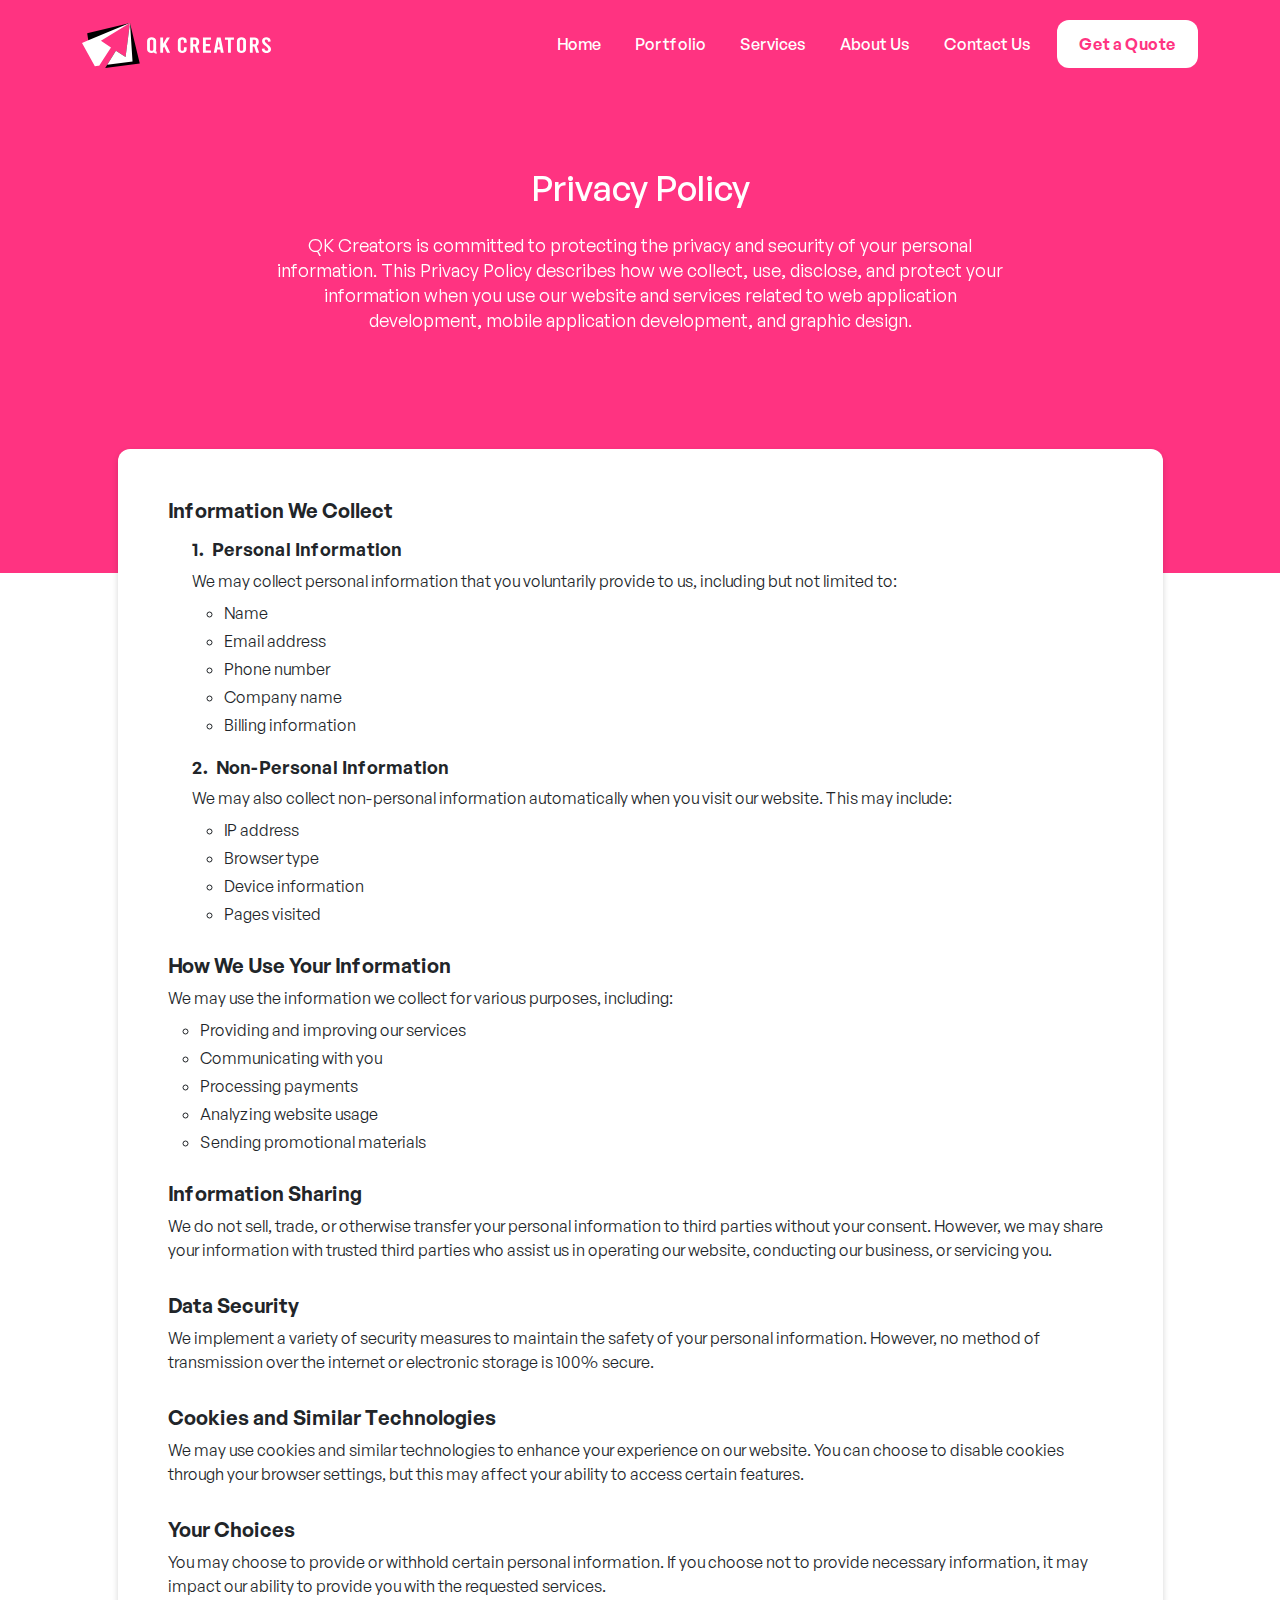
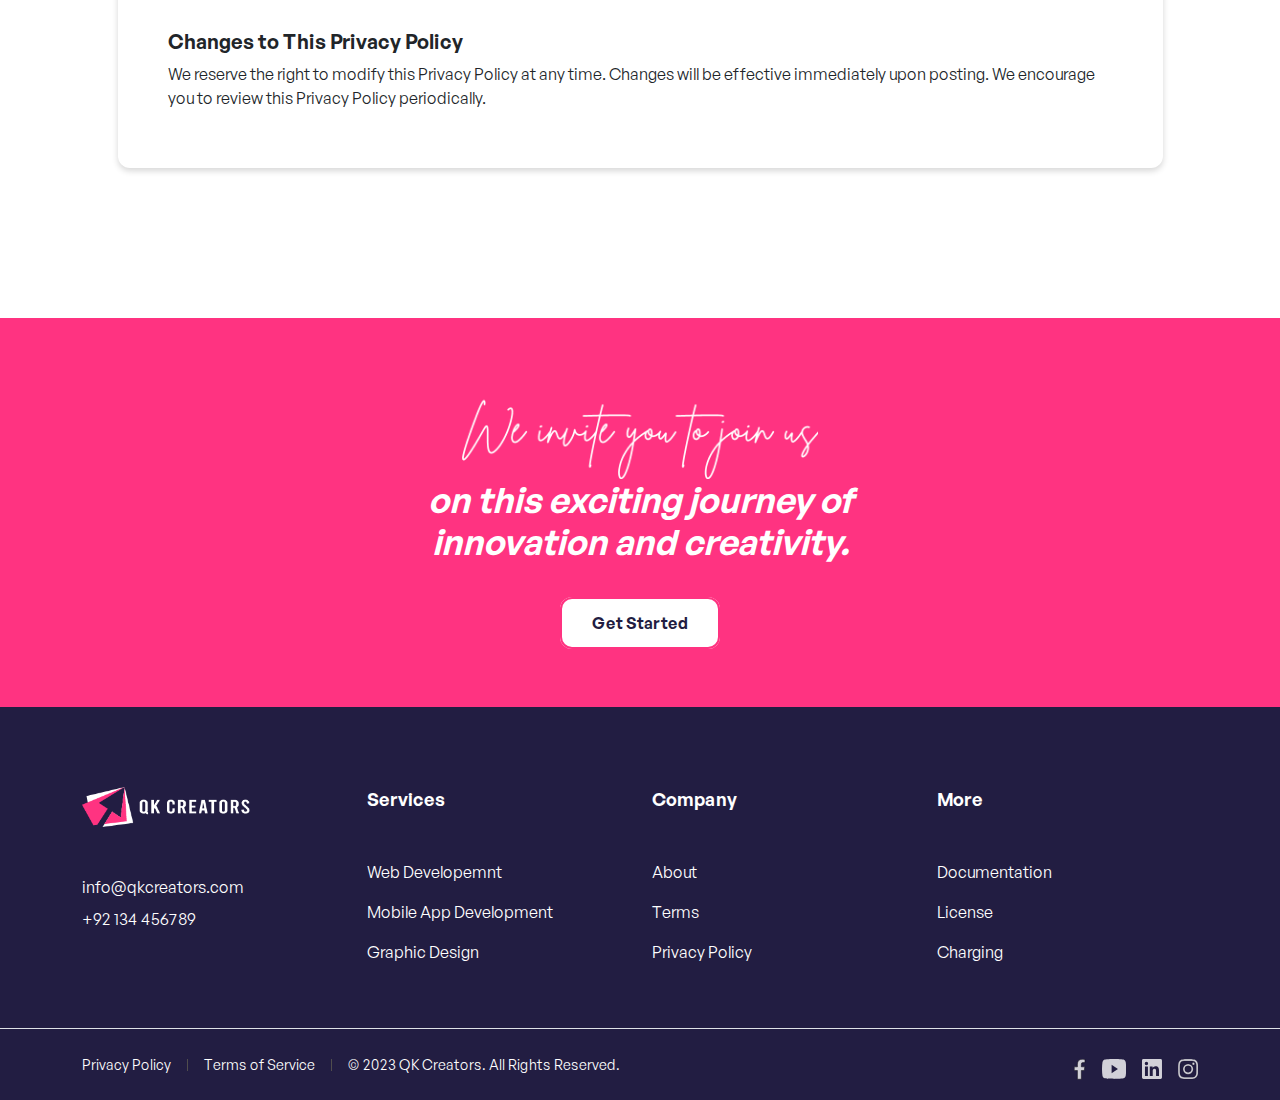
<file: privacy-policy.html>
<!DOCTYPE html>
<html lang="en">

<head>
    <meta charset="UTF-8">
    <meta name="viewport" content="width=device-width, initial-scale=1.0">
    <!-- General Sans Fonts -->
    <link rel="preload" href="assets/fonts/General-sans/GS.woff2" as="font" type="font/woff2" crossorigin>
    <!-- Bootstrap5 -->
    <link rel="stylesheet" href="assets/bootstrap5/css/bootstrap.min.css">
    <link rel="stylesheet" href="https://cdn.jsdelivr.net/npm/bootstrap-icons@1.10.5/font/bootstrap-icons.css">
    <!-- css -->
    <link rel="stylesheet" href="assets/css/style.css">
    <!-- owl carousel -->
    <link rel="stylesheet" href="https://cdnjs.cloudflare.com/ajax/libs/OwlCarousel2/2.3.4/assets/owl.carousel.css"
        integrity="sha512-UTNP5BXLIptsaj5WdKFrkFov94lDx+eBvbKyoe1YAfjeRPC+gT5kyZ10kOHCfNZqEui1sxmqvodNUx3KbuYI/A=="
        crossorigin="anonymous" referrerpolicy="no-referrer" />

    <!-- AOS -->
    <link href="https://unpkg.com/aos@2.3.1/dist/aos.css" rel="stylesheet">
    <title>QK Creators</title>

    <!-- Google Tag Manager -->
    <script>(function (w, d, s, l, i) {
            w[l] = w[l] || []; w[l].push({
                'gtm.start':
                    new Date().getTime(), event: 'gtm.js'
            }); var f = d.getElementsByTagName(s)[0],
                j = d.createElement(s), dl = l != 'dataLayer' ? '&l=' + l : ''; j.async = true; j.src =
                    'https://www.googletagmanager.com/gtm.js?id=' + i + dl; f.parentNode.insertBefore(j, f);
        })(window, document, 'script', 'dataLayer', 'GTM-NTCF7T2H');</script>
    <!-- End Google Tag Manager -->
</head>
<!-- Google tag (gtag.js) -->
<script async src="https://www.googletagmanager.com/gtag/js?id=G-2V6KBZX3S8"></script>
<script>
    window.dataLayer = window.dataLayer || [];
    function gtag() { dataLayer.push(arguments); }
    gtag('js', new Date());
    gtag('config', 'G-2V6KBZX3S8');
</script>

<body>

    <!-- Google Tag Manager (noscript) -->
    <noscript><iframe src="https://www.googletagmanager.com/ns.html?id=GTM-NTCF7T2H" height="0" width="0"
            style="display:none;visibility:hidden"></iframe></noscript>
    <!-- End Google Tag Manager (noscript) -->

    <header>
        <nav class="navbar navbar-expand-lg navbar-dark header-nav">
            <div class="container">
                <a class="navbar-brand" href="#">
                    <img src="assets/images/Group 91.svg" alt="" class="navbar-logo">
                </a>
                <button class="navbar-toggler" type="button" data-bs-toggle="collapse"
                    data-bs-target="#navbarSupportedContent" aria-controls="navbarSupportedContent"
                    aria-expanded="false" aria-label="Toggle navigation">
                    <span class="navbar-toggler-icon"></span>
                </button>
                <div class="collapse navbar-collapse" id="navbarSupportedContent">
                    <ul class="navbar-nav ms-auto mb-2 mb-lg-0 align-items-center">
                        <li class="nav-item">
                            <a class="nav-link " aria-current="page" href="index.html">Home</a>
                        </li>
                        <li class="nav-item">
                            <a class="nav-link" href="portfolio.html">Portfolio</a>
                        </li>
                        <li class="nav-item">
                            <a class="nav-link" href="index.html#services">Services</a>
                        </li>
                        <li class="nav-item">
                            <a class="nav-link" href="about.html">About Us</a>
                        </li>
                        <li class="nav-item">
                            <a class="nav-link" href="contact.html">Contact Us</a>
                        </li>
                        <li class="nav-item nav-btn--item">
                            <a class="nav-btn-white" href="get-quote.html">Get a Quote</a>
                        </li>
                    </ul>

                </div>
            </div>
        </nav>
    </header>

    <main>
        <!-- hero section -->
        <section class="privacy-header mb-3">
            <div class="container">
                <div class="row">
                    <div class="col-lg-8 mx-auto quote-text-box ">
                        <h1 class="f-35 w-500 text-white  text-center " data-aos="fade-up" data-aos-duration="600">
                            Privacy Policy
                        </h1>
                        <p class="f-20 mt-lg-4 mt-3 w-400 text-white  text-center" data-aos="fade-up"
                            data-aos-duration="800">
                            QK Creators is committed to protecting the privacy and security of your personal
                            information. This Privacy Policy describes how we collect, use, disclose, and protect your
                            information when you use our website and services related to web application development,
                            mobile application development, and graphic design.
                        </p>
                    </div>
                </div>
            </div>

        </section>

        <section class="get-quote ">
            <div class="container">
                <div class="row">
                    <div class="col-xl-11 mx-auto ">
                        <div class="row privacy-div">
                            <div class="hero-text px-0">
                                <h1 class="privacy-heading-main  ">
                                    Information We Collect
                                </h1>
                                <div class="ps-lg-4 ps-2">
                                    <h1 class="privacy-heading mt-3">
                                      1.&nbsp; Personal Information
                                    </h1>
                                    <p class="privacy-text mb-0 pb-2">
                                        We may collect personal information that you voluntarily provide to us, including
                                        but not limited to:
                                    </p>
                                    <ul class="privacy-list">
                                        <li>Name</li>
                                        <li>Email address</li>
                                        <li>Phone number</li>
                                        <li>Company name</li>
                                        <li>Billing information</li>
                                    </ul>
                                    <h1 class="privacy-heading mt-3">
                                        2.&nbsp; Non-Personal Information
                                    </h1>
                                    <p class="privacy-text mb-0 pb-2">
                                        We may also collect non-personal information automatically when you visit our
                                        website. This may include:
                                    </p>
                                    <ul class="privacy-list">
                                        <li>IP address</li>
                                        <li>Browser type</li>
                                        <li>Device information</li>
                                        <li>Pages visited</li>
                                    </ul>
                                </div>

                                <h1 class="privacy-heading-main mt-4">
                                    How We Use Your Information
                                </h1>
                                <p class="privacy-text mb-0 pb-2">
                                    We may use the information we collect for various purposes, including:
                                </p>
                                <ul class="privacy-list">
                                    <li>Providing and improving our services</li>
                                    <li>Communicating with you</li>
                                    <li>Processing payments</li>
                                    <li>Analyzing website usage</li>
                                    <li>Sending promotional materials</li>
                                </ul>

                                <h1 class="privacy-heading-main mt-4">
                                    Information Sharing
                                </h1>
                                <p class="privacy-text mb-0 pb-2">
                                    We do not sell, trade, or otherwise transfer your personal information to third parties without your consent. However, we may share your information with trusted third parties who assist us in operating our website, conducting our business, or servicing you.
                                </p>

                                <h1 class="privacy-heading-main mt-4">
                                    Data Security
                                </h1>
                                <p class="privacy-text mb-0 pb-2">
                                    We implement a variety of security measures to maintain the safety of your personal information. However, no method of transmission over the internet or electronic storage is 100% secure.
                                </p>
                               
                                <h1 class="privacy-heading-main mt-4">
                                    Cookies and Similar Technologies
                                </h1>
                                <p class="privacy-text mb-0 pb-2">
                                    We may use cookies and similar technologies to enhance your experience on our website. You can choose to disable cookies through your browser settings, but this may affect your ability to access certain features.
                                </p>

                                <h1 class="privacy-heading-main mt-4">
                                    Your Choices
                                </h1>
                                <p class="privacy-text mb-0 pb-2">
                                    You may choose to provide or withhold certain personal information. If you choose not to provide necessary information, it may impact our ability to provide you with the requested services.
                                </p>

                                <h1 class="privacy-heading-main mt-4">
                                    Changes to This Privacy Policy
                                </h1>
                                <p class="privacy-text mb-0 pb-2">
                                    We reserve the right to modify this Privacy Policy at any time. Changes will be effective immediately upon posting. We encourage you to review this Privacy Policy periodically.
                                    </p>
                            </div>
                        </div>
                    </div>
                </div>
            </div>
        </section>


        <!-- join us -->

        <section class="join-us  ">
            <div class="container py-5">
                <div class="row align-items-stretch mt-4">
                    <div class="col-lg-4   col-md-4 col-7 text-center mx-auto">
                        <img src="assets/images/We invite you to join us@2x.png" alt="" class="img-fluid">
                    </div>
                </div>
                <div class="row mb-4">
                    <div class="col-xl-5  col-lg-6 col-md-10  col-11 text-center mx-auto">
                        <!-- <h1 class="f-35 w-400 text-dark text-white  no-br" style="font-style: italic;">
                    on this exciting journey of innovation and creativity.
                </h1> -->
                        <h1 class="f-35 w-400 text-dark text-white  no-br" style="font-style: italic;">
                            <span class="w-600">on this exciting journey of innovation and
                                creativity.</span>
                        </h1>
                        <div class="mt-lg-5 mt-lg-4 mt-5 mx-md-0">
                            <a href="get-quote.html" class="fill-btn-white " data-aos-duration="600">Get
                                Started</a>
                        </div>
                    </div>
                </div>
            </div>
        </section>




    </main>

    <footer class="footer">
        <div class="container">
            <div class="row">
                <div class="col-xxl-6 col-xl-3 col-lg-3 col-md-6">
                    <div class="logo-div">
                        <img src="assets/images/footer-logo.png" alt="" class="footer-logo">
                    </div>
                    <p class="mt-5 mb-2 footer-links"><a href="mailto:info@qkcreators.com"
                            class="f-24 w-400 text-white no-decoration">info@qkcreators.com</a></p>
                    <p class="footer-links"><a href="" class="f-24 w-400 text-white no-decoration">+92 134 456789</a>
                    </p>
                </div>
                <div class="col-xxl-2 col-xl-3 col-lg-3 col-md-6 footer-links">
                    <h3 class="f-20 w-600 text-white mb-lg-5 mb-3 mt-lg-0 mt-4">Services</h3>
                    <p><a href="#web-development" class="f-16 w-400 text-white no-decoration hover-primary">Web
                            Developemnt</a></p>
                    <p><a href="#mobile-development"
                            class="f-16 w-400 text-white no-decoration hover-primary">Mobile&nbsp;App&nbsp;Development</a>
                    </p>
                    <p><a href="#graphic-design" class="f-16 w-400 text-white no-decoration hover-primary">Graphic
                            Design</a></p>
                </div>

                <div class="col-xxl-2 col-xl-3 col-lg-3 col-md-6 footer-links">
                    <h3 class="f-20 w-600 text-white mb-lg-5 mb-3 mt-lg-0 mt-4">Company</h3>
                    <p><a class="f-16 w-400 text-white no-decoration hover-primary">About</a></p>
                    <p><a class="f-16 w-400 text-white no-decoration hover-primary">Terms</a></p>
                    <p><a href="privacy-policy.html" class="f-16 w-400 text-white no-decoration hover-primary">Privacy
                            Policy</a></p>
                </div>

                <div class="col-xxl-2 col-xl-3 col-lg-3 col-md-6 footer-links">
                    <h3 class="f-20 w-600 text-white mb-lg-5 mb-3 mt-lg-0 mt-4">More</h3>
                    <p><a class="f-16 w-400 text-white no-decoration hover-primary">Documentation</a></p>
                    <p><a class="f-16 w-400 text-white no-decoration hover-primary">License</a></p>
                    <p><a class="f-16 w-400 text-white no-decoration hover-primary">Charging</a></p>
                </div>


            </div>

        </div>
        <div class="border-top mt-5">
            <div class="container">
                <div class="row footer-terms ">
                    <div class="col-lg-8">
                        <div class="terms-list">
                            <a class="border-right pe-3">Privacy Policy</a>
                            <a class="border-right px-3">Terms of Service</a>
                            <a class="px-3">© 2023 QK Creators. All Rights Reserved.</a>
                        </div>
                    </div>
                    <div class="col-lg-4">
                        <div
                            class="terms-list w-100 d-flex justify-content-lg-end justify-content-center mt-lg-0 mt-4 flex-row">
                            <a href="https://www.facebook.com/profile.php?id=61550127816845&mibextid=LQQJ4d"
                                class=" ps-3">
                                <svg xmlns="http://www.w3.org/2000/svg" width="11.201" height="20.479"
                                    viewBox="0 0 11.201 20.479">
                                    <path id="Icon_awesome-facebook-f" data-name="Icon awesome-facebook-f"
                                        d="M11.609,11.238l.555-3.616H8.695V5.276a1.808,1.808,0,0,1,2.039-1.953h1.577V.244A19.236,19.236,0,0,0,9.511,0C6.653,0,4.786,1.732,4.786,4.867V7.623H1.609v3.616H4.786v8.741H8.695V11.238Z"
                                        transform="translate(-1.359 0.25)" fill="#fff" stroke="#000" stroke-width="0.5"
                                        opacity="0.8" />
                                </svg>
                            </a>
                            <a class=" ps-3">
                                <svg xmlns="http://www.w3.org/2000/svg" width="24.199" height="19.979"
                                    viewBox="0 0 24.199 19.979">
                                    <path id="Icon_awesome-youtube" data-name="Icon awesome-youtube"
                                        d="M24.743,7.626A3.353,3.353,0,0,0,22.6,5.1c-1.887-.6-9.454-.6-9.454-.6s-7.567,0-9.454.6A3.353,3.353,0,0,0,1.556,7.626,43.844,43.844,0,0,0,1.05,14.51a43.844,43.844,0,0,0,.506,6.884A3.291,3.291,0,0,0,3.7,23.882c1.887.6,9.454.6,9.454.6s7.567,0,9.454-.6a3.291,3.291,0,0,0,2.139-2.488,43.844,43.844,0,0,0,.506-6.884,43.845,43.845,0,0,0-.506-6.884ZM10.674,18.735v-8.45L17,14.51l-6.325,4.225Z"
                                        transform="translate(-1.05 -4.5)" fill="#fff" opacity="0.8" />
                                </svg>

                            </a>
                            <a href="https://www.linkedin.com/company/qk-creators/?viewAsMember=true" class="ps-3 ">
                                <svg xmlns="http://www.w3.org/2000/svg" width="19.98" height="19.979"
                                    viewBox="0 0 19.98 19.979">
                                    <path id="Icon_simple-linkedin" data-name="Icon simple-linkedin"
                                        d="M17.022,17.026H14.064V12.39c0-1.106-.022-2.528-1.542-2.528-1.543,0-1.778,1.2-1.778,2.447v4.718H7.785V7.492h2.842v1.3h.038a3.118,3.118,0,0,1,2.806-1.54c3,0,3.552,1.973,3.552,4.541v5.233ZM4.443,6.188A1.718,1.718,0,1,1,6.161,4.469,1.717,1.717,0,0,1,4.443,6.188ZM5.927,17.026H2.96V7.492H5.927ZM18.5,0H1.474A1.457,1.457,0,0,0,0,1.439v17.1a1.456,1.456,0,0,0,1.474,1.439H18.5a1.462,1.462,0,0,0,1.48-1.439V1.439A1.462,1.462,0,0,0,18.5,0Z"
                                        fill="#fff" opacity="0.8" />
                                </svg>
                            </a>

                            <a href="https://www.instagram.com/qkcreators/" class="ps-3">
                                <svg xmlns="http://www.w3.org/2000/svg" width="20.18" height="20.179"
                                    viewBox="0 0 20.18 20.179">
                                    <path id="Icon_simple-instagram" data-name="Icon simple-instagram"
                                        d="M9.99,0C7.276,0,6.937.012,5.872.06A7.367,7.367,0,0,0,3.447.524a4.892,4.892,0,0,0-1.77,1.152A4.874,4.874,0,0,0,.524,3.446,7.344,7.344,0,0,0,.06,5.871C.01,6.937,0,7.276,0,9.99s.012,3.053.06,4.118a7.37,7.37,0,0,0,.465,2.425A4.9,4.9,0,0,0,1.677,18.3a4.885,4.885,0,0,0,1.77,1.152,7.376,7.376,0,0,0,2.425.465c1.066.05,1.4.06,4.118.06s3.053-.012,4.118-.06a7.393,7.393,0,0,0,2.425-.465,5.105,5.105,0,0,0,2.922-2.922,7.371,7.371,0,0,0,.465-2.425c.05-1.066.06-1.4.06-4.118s-.012-3.053-.06-4.118a7.388,7.388,0,0,0-.465-2.425A4.9,4.9,0,0,0,18.3,1.677,4.868,4.868,0,0,0,16.534.524,7.35,7.35,0,0,0,14.109.06C13.043.01,12.7,0,9.99,0Zm0,1.8c2.667,0,2.985.013,4.038.059a5.5,5.5,0,0,1,1.854.345,3.288,3.288,0,0,1,1.9,1.9,5.515,5.515,0,0,1,.344,1.854c.047,1.054.058,1.37.058,4.038s-.012,2.984-.062,4.038a5.622,5.622,0,0,1-.35,1.854,3.172,3.172,0,0,1-.748,1.15,3.117,3.117,0,0,1-1.149.746,5.557,5.557,0,0,1-1.861.344c-1.061.047-1.373.058-4.045.058s-2.985-.012-4.045-.062a5.665,5.665,0,0,1-1.862-.35,3.094,3.094,0,0,1-1.148-.748,3.033,3.033,0,0,1-.749-1.149,5.669,5.669,0,0,1-.35-1.861c-.037-1.049-.051-1.373-.051-4.033s.013-2.985.051-4.047a5.663,5.663,0,0,1,.35-1.86,2.961,2.961,0,0,1,.749-1.15,2.955,2.955,0,0,1,1.148-.748,5.53,5.53,0,0,1,1.849-.35c1.061-.037,1.374-.05,4.045-.05L9.99,1.8Zm0,3.062a5.13,5.13,0,1,0,5.13,5.13A5.129,5.129,0,0,0,9.99,4.86Zm0,8.46a3.33,3.33,0,1,1,3.33-3.33A3.329,3.329,0,0,1,9.99,13.32Zm6.532-8.662a1.2,1.2,0,1,1-1.2-1.2A1.2,1.2,0,0,1,16.522,4.658Z"
                                        transform="translate(0.1 0.1)" fill="#fff" stroke="#000" stroke-width="0.2"
                                        opacity="0.8" />
                                </svg>

                            </a>
                        </div>
                    </div>
                </div>
            </div>
        </div>
    </footer>


    <!-- Jquery -->
    <script src="assets/Js/jquery.js"></script>
    <!-- Popper -->
    <script src="https://cdnjs.cloudflare.com/ajax/libs/popper.js/2.10.2/umd/popper.min.js"
        integrity="sha512-nnzkI2u2Dy6HMnzMIkh7CPd1KX445z38XIu4jG1jGw7x5tSL3VBjE44dY4ihMU1ijAQV930SPM12cCFrB18sVw=="
        crossorigin="anonymous" referrerpolicy="no-referrer"></script>
    <!-- bootstrap5 -->
    <script src="assets/bootstrap5/js/bootstrap.min.js"></script>
    <!-- owl carousel -->
    <script src="https://cdnjs.cloudflare.com/ajax/libs/OwlCarousel2/2.3.4/owl.carousel.min.js"
        integrity="sha512-bPs7Ae6pVvhOSiIcyUClR7/q2OAsRiovw4vAkX+zJbw3ShAeeqezq50RIIcIURq7Oa20rW2n2q+fyXBNcU9lrw=="
        crossorigin="anonymous" referrerpolicy="no-referrer"></script>
    <!-- AOS -->
    <script src="https://unpkg.com/aos@2.3.1/dist/aos.js"></script>
    <!-- masonry -->
    <!-- <script src="https://cdn.jsdelivr.net/npm/masonry-layout@4.2.2/dist/masonry.pkgd.min.js" integrity="sha384-GNFwBvfVxBkLMJpYMOABq3c+d3KnQxudP/mGPkzpZSTYykLBNsZEnG2D9G/X/+7D" crossorigin="anonymous" async></script> -->
    <!-- app js -->
    <script src="assets/Js/app.js"></script>

    </script>
    <script>

        //   window.addEventListener('load', () => {
        AOS.init({
            duration: 1000,
            easing: 'ease-in-out',
            // once: true,
            // mirror: false
        })
        //   });
    </script>

</body>

</html>
</file>
<file: assets/css/style.css>
@import url(/assets/fonts/GeneralSans_Complete/Fonts/WEB/css/general-sans.css);
body {
  margin: 0;
  padding: 0;
  padding-top: 88px;
  background-color: transparent;
  font-family: 'GeneralSans-Variable'; }
  @media only screen and (min-width: 1700px) {
    body {
      padding-top: 115px; } }
  @media only screen and (max-width: 768px) {
    body {
      padding-top: 77px; } }

.f-45 {
  font-size: 45px; }

.f-40 {
  font-size: 40px; }

.f-30 {
  font-size: 30px; }

.f-35 {
  font-size: 35px; }
  @media only screen and (min-width: 1700px) {
    .f-35 {
      font-size: 45px; } }
  @media only screen and (max-width: 768px) {
    .f-35 {
      font-size: 30px; } }
  @media only screen and (max-width: 500px) {
    .f-35 {
      font-size: 20px; } }

.f-32 {
  font-size: 30px; }

.f-25 {
  font-size: 25px;
  line-height: 35px; }

.f-22 {
  font-size: 22px; }

.f-20 {
  font-size: 18px;
  line-height: 25px; }
  @media only screen and (min-width: 1500px) {
    .f-20 {
      font-size: 20px;
      line-height: normal; } }
  @media only screen and (max-width: 768px) {
    .f-20 {
      font-size: 16px;
      line-height: 20px; } }
  @media only screen and (max-width: 600px) {
    .f-20 {
      text-align: center; } }

.f-16 {
  font-size: 16px; }
  @media only screen and (min-width: 1500px) {
    .f-16 {
      font-size: 17px; } }

.f-14 {
  font-size: 14px; }
  @media only screen and (min-width: 1500px) {
    .f-14 {
      font-size: 16px; } }

.f-12 {
  font-size: 12px; }

.f-10 {
  font-size: 10px; }

.w-400 {
  font-weight: 400; }

.w-500 {
  font-weight: 500; }

.w-600 {
  font-weight: 600; }

.w-700 {
  font-weight: 700; }

.w-800 {
  font-weight: 800; }

.text-blue {
  color: #221D42 !important; }

.text-primary {
  color: #FF3381 !important; }

.heading-primary {
  font-size: 45px;
  font-weight: 700;
  color: #FF3381;
  line-height: 55px; }
  .heading-primary span {
    color: black; }
  @media only screen and (min-width: 1700px) {
    .heading-primary {
      font-size: 50px;
      line-height: 62px; } }
  @media only screen and (max-width: 768px) {
    .heading-primary {
      font-size: 35px;
      line-height: 40px;
      font-weight: 700; } }
  @media only screen and (max-width: 500px) {
    .heading-primary {
      font-size: 28px;
      line-height: 35px;
      font-weight: 700; } }

.no-decoration {
  text-decoration: none; }

@media only screen and (min-width: 1300px) {
  .container {
    max-width: 90%; } }

@media only screen and (min-width: 1520px) {
  .container {
    max-width: 80%; } }

@media only screen and (min-width: 1920px) {
  .container {
    max-width: 85%; } }

.header-nav {
  background-color: #FF3381 !important; }

/* ================================================================product card images */
.service-row {
  position: relative;
  margin-top: 50px; }

.service-row a:hover::before {
  width: 90%; }

.service-row a::before,
.service-row a:visited::before {
  content: " ";
  width: 90%;
  height: 1px;
  position: absolute;
  left: 5%;
  bottom: 0;
  background-color: #d5d5d5; }

.service-row2 a::after {
  content: " ";
  width: 0;
  height: 2px;
  position: absolute;
  bottom: 0;
  background: #0F1835;
  transition: all 0s ease-in; }

.service-row2.active-project a .service-title,
.service-row2 a:hover .service-title {
  background: #0F1835;
  background-clip: text;
  -webkit-background-clip: text;
  color: transparent;
  background-size: 100%; }

.service-row3 a::after,
.service-row3 a:visited::after {
  content: " ";
  width: 0;
  height: 2px;
  position: absolute;
  bottom: 0;
  background: #FFD02F;
  transition: all 0s ease-in-out; }

.service-row3.active-project a .service-title,
.service-row3 a:hover .service-title {
  background: #FFD02F;
  background-clip: text;
  -webkit-background-clip: text;
  color: transparent;
  background-size: 100%; }

.service-row4 a::after,
.service-row4 a:visited::after {
  content: " ";
  width: 0;
  height: 2px;
  position: absolute;
  bottom: 0;
  background: #00BE93;
  transition: all 0s ease-in-out; }

.service-row4.active-project a .service-title,
.service-row2 a:hover .service-title {
  background: #00BE93;
  background-clip: text;
  -webkit-background-clip: text;
  color: transparent;
  background-size: 100%; }

.service-row5 a::after,
.service-row5 a:visited::after {
  content: " ";
  width: 0;
  height: 2px;
  position: absolute;
  bottom: 0;
  background: #FF3381;
  transition: all 0s ease-in-out; }

.service-row5.active-project a .service-title,
.service-row5 a:hover .service-title {
  background: #FF3381;
  background-clip: text;
  -webkit-background-clip: text;
  color: transparent;
  background-size: 100%; }

.service-row6 a::after,
.service-row6 a:visited::after {
  content: " ";
  width: 0;
  height: 2px;
  position: absolute;
  bottom: 0;
  background: #A15DDC;
  transition: all 0s ease-in-out; }

.service-row6.active-project a .service-title,
.service-row6 a:hover .service-title {
  background: #A15DDC;
  background-clip: text;
  -webkit-background-clip: text;
  color: transparent;
  background-size: 100%; }

.service-row7 a::after,
.service-row7 a:visited::after {
  content: " ";
  width: 0;
  height: 2px;
  position: absolute;
  bottom: 0;
  background: #579CFB;
  transition: all 0s ease-in-out; }

.service-row7.active-project a .service-title,
.service-row7 a:hover .service-title {
  background: #579CFB;
  background-clip: text;
  -webkit-background-clip: text;
  color: transparent;
  background-size: 100%; }

.service-row8 a::after,
.service-row8 a:visited::after {
  content: " ";
  width: 0;
  height: 2px;
  position: absolute;
  bottom: 0;
  background: #FCAB3C;
  transition: all 0s ease-in-out; }

.service-row8.active-project a .service-title,
.service-row8 a:hover .service-title {
  background: #FCAB3C;
  background-clip: text;
  -webkit-background-clip: text;
  color: transparent;
  background-size: 100%; }

.service-row.active-project a::after,
.service-row a:hover::after {
  width: 90%;
  left: 5%; }

.service-row.active-service a::after {
  width: 100%; }

.service-right-image.active-project {
  opacity: 1;
  visibility: visible; }

.active-project a::after {
  transition: all 1.5s ease-in; }

.nav-btn {
  padding: 14px 22px;
  background-color: #FF3381;
  border-radius: 12px;
  text-align: center;
  font-size: 16px;
  font-weight: 600;
  color: white !important;
  text-decoration: none;
  box-shadow: none;
  transition: all 0.5s; }
  .nav-btn:hover {
    box-shadow: 0px 9px 14px #ff33818f;
    color: white !important; }
  @media only screen and (max-width: 500px) {
    .nav-btn {
      padding: 10px 20px;
      font-size: 15px; } }

.nav-btn-white {
  padding: 14px 22px;
  background-color: white;
  border-radius: 12px;
  text-align: center;
  font-size: 16px;
  font-weight: 600;
  color: #FF3381 !important;
  text-decoration: none;
  box-shadow: none;
  transition: all 0.5s; }
  .nav-btn-white:hover {
    box-shadow: 0px 9px 14px #ff33818f;
    color: #FF3381 !important; }
  @media only screen and (max-width: 500px) {
    .nav-btn-white {
      padding: 10px 20px;
      font-size: 15px; } }

.fill-btn {
  padding: 14px 30px;
  background-color: #FF3381;
  border-radius: 12px;
  text-align: center;
  font-size: 16px;
  font-weight: 600;
  color: white !important;
  text-decoration: none;
  border: 2px solid #FF3381;
  box-shadow: none;
  transition: all 0.5s; }
  .fill-btn:hover {
    box-shadow: 0px 9px 14px #ff33818f;
    color: white !important; }
  @media only screen and (min-width: 1800px) {
    .fill-btn {
      font-size: 18px;
      padding: 16px 35px; } }
  @media only screen and (max-width: 500px) {
    .fill-btn {
      padding: 10px 20px;
      font-size: 16px;
      white-space: nowrap; } }

.fill-btn-black {
  padding: 14px 30px;
  background-color: #221D42;
  border-radius: 12px;
  text-align: center;
  font-size: 16px;
  font-weight: 500;
  color: white !important;
  text-decoration: none;
  border: 2px solid #221D42;
  box-shadow: none;
  transition: all 0.5s;
  cursor: pointer; }
  .fill-btn-black:hover {
    box-shadow: 0px 9px 14px #221D42;
    color: white !important; }
  @media only screen and (min-width: 1800px) {
    .fill-btn-black {
      font-size: 18px;
      padding: 16px 35px; } }
  @media only screen and (max-width: 500px) {
    .fill-btn-black {
      padding: 10px 20px;
      font-size: 16px;
      white-space: nowrap; } }

.blank-btn {
  padding: 12px 30px;
  background-color: transparent;
  border-radius: 12px;
  text-align: center;
  font-size: 16px;
  font-weight: 600;
  border: 2px solid #221d42;
  text-decoration: none;
  box-shadow: none;
  transition: all 0.5s;
  color: #000000; }
  .blank-btn:hover {
    color: white !important;
    background-color: #221d42;
    border: 2px solid #221d42; }
  @media only screen and (min-width: 1800px) {
    .blank-btn {
      font-size: 18px;
      padding: 16px 35px; } }
  @media only screen and (max-width: 500px) {
    .blank-btn {
      padding: 10px 20px;
      font-size: 16px; } }

.get-started-btn {
  width: 200px;
  padding: 2px;
  border-radius: 50px;
  height: 44px;
  position: relative;
  transition: all .7s; }
  .get-started-btn:hover {
    background-color: rgba(255, 51, 129, 0.6) !important; }

.btn-arrow {
  height: 40px;
  width: 40px;
  border-radius: 100%;
  display: flex;
  justify-content: center;
  align-items: center;
  background-color: #FF3381;
  position: absolute;
  top: 2px;
  left: 0;
  transition: all 1s; }
  .btn-arrow i {
    color: white !important;
    line-height: 0px; }

.get-started-btn:hover .btn-arrow {
  left: 160px; }

.arrow-text {
  margin-left: 48px;
  transition: margin-left 1s;
  color: black; }

.get-started-btn:hover .arrow-text {
  margin-left: 10px;
  color: white !important;
  font-weight: 500; }

.fill-btn-white {
  padding: 14px 30px;
  background-color: white;
  border-radius: 12px;
  text-align: center;
  font-size: 16px;
  font-weight: 600;
  color: #221d42 !important;
  text-decoration: none;
  border: 2px solid #FF3381;
  box-shadow: none;
  transition: all 0.5s; }
  .fill-btn-white:hover {
    background-color: #221d42;
    color: white !important; }
  @media only screen and (min-width: 1800px) {
    .fill-btn-white {
      font-size: 18px;
      padding: 16px 35px; } }

.navbar {
  padding-top: 15px;
  padding-bottom: 15px;
  position: fixed;
  top: 0;
  left: 0;
  right: 0;
  z-index: 10;
  background-color: white; }
  @media only screen and (min-width: 1600px) {
    .navbar {
      padding-top: 20px;
      padding-bottom: 20px; } }
  @media only screen and (max-width: 768px) {
    .navbar {
      padding-top: 10px;
      padding-bottom: 10px; } }

.navbar-logo {
  height: 45px;
  width: auto;
  margin-top: 3px; }
  @media only screen and (min-width: 1600px) {
    .navbar-logo {
      height: 65px;
      width: auto; } }

.navbar-nav li {
  margin: 0px !important; }
  .navbar-nav li .nav-link {
    font-size: 16px !important;
    font-weight: 500 !important;
    color: #000000 !important; }
    @media only screen and (min-width: 1600px) {
      .navbar-nav li .nav-link {
        font-size: 20px !important;
        font-weight: 500; } }
    .navbar-nav li .nav-link:hover {
      color: #FF3381 !important; }
  .navbar-nav li .active-nav {
    color: #FF3381 !important; }
  .navbar-nav li:not(:last-child) {
    margin-right: 18px !important; }
    @media only screen and (min-width: 1600px) {
      .navbar-nav li:not(:last-child) {
        margin-right: 25px !important; } }
    @media only screen and (max-width: 991px) {
      .navbar-nav li:not(:last-child) {
        margin-right: 0px !important; } }

@media only screen and (max-width: 991px) {
  .navbar .nav-btn--item {
    margin-top: 20px !important; } }

.navbar-nav li {
  list-style: none; }

.navbar-nav li .nav-link {
  position: relative;
  font-size: 20px;
  font-weight: 500;
  padding: 6px 0;
  text-decoration: none; }

.navbar-nav li .nav-link:before {
  content: "";
  position: absolute;
  bottom: 0;
  left: 0;
  height: 2px;
  width: 0%;
  background: #FF3381;
  border-radius: 12px;
  transition: all 0.4s ease; }

.navbar-nav li .nav-link:hover:before {
  width: 100%; }

.navbar-nav li.center .nav-link:before {
  left: 50%;
  transform: translateX(-50%); }

.navbar-nav li.upward a:before {
  width: 100%;
  bottom: -5px;
  opacity: 0; }

.navbar-nav li.upward .nav-link:hover:before {
  bottom: 0px;
  opacity: 1; }

.navbar-nav li.forward .nav-link:before {
  width: 100%;
  transform: scaleX(0);
  transform-origin: right;
  transition: transform 0.4s ease; }

.navbar-nav li.forward .nav-link:hover:before {
  transform: scaleX(1);
  transform-origin: left; }

.navbar-light .navbar-toggler {
  border: 0px solid transparent; }
  .navbar-light .navbar-toggler:focus {
    outline: none !important;
    box-shadow: none !important; }

.header-nav {
  background-color: #FF3381; }
  .header-nav li {
    margin: 0px !important; }
    .header-nav li .nav-link {
      color: white !important; }
      .header-nav li .nav-link:hover {
        color: white !important; }
  .header-nav .navbar-nav li .nav-link:before {
    background: white; }

.footer {
  padding: 80px 0px 0px 0px;
  background-color: #221D42; }
  @media only screen and (min-width: 1700px) {
    .footer {
      padding: 100px 0px 0px 0px; } }
  @media only screen and (max-width: 768px) {
    .footer {
      padding: 60px 0px 0px 0px; } }
  @media only screen and (max-width: 600px) {
    .footer .logo-div {
      display: flex;
      justify-content: center;
      align-items: center; } }
  .footer .footer-logo {
    height: 40px; }

@media only screen and (max-width: 600px) {
  .footer-links {
    width: 100%;
    text-align: center; } }

@media only screen and (max-width: 600px) {
  .footer-links p {
    width: 100%;
    text-align: center; } }

.hover-primary {
  position: relative; }

.hover-primary::after {
  content: ' ';
  position: absolute;
  left: 0;
  bottom: -3px;
  width: 0px;
  background-color: #FF3381;
  height: 2px;
  transition: all .3s; }

.hover-primary:hover {
  color: #FF3381 !important; }

.hover-primary:hover.hover-primary::after {
  width: 100%; }

.footer-terms {
  padding: 30px 0px 20px 0px; }

.terms-list {
  display: flex;
  align-items: center; }
  @media only screen and (max-width: 768px) {
    .terms-list {
      flex-direction: column;
      justify-content: center;
      align-items: center; } }

.terms-list a {
  color: white;
  text-decoration: none;
  font-size: 14px;
  font-weight: normal;
  margin: 0 !important;
  line-height: 12px; }
  @media only screen and (max-width: 768px) {
    .terms-list a {
      line-height: 25px; } }

.border-right {
  border-right: 0.5px solid #504d4d; }
  @media only screen and (max-width: 768px) {
    .border-right {
      border-right: none !important; } }

.terms-list a:hover,
.terms-list a svg path:hover {
  color: #FF3381;
  fill: #FF3381 !important; }

.border-top {
  border-top: 1px solid white; }

.main-image {
  width: 100%;
  object-fit: cover;
  object-position: right;
  height: 650px; }
  @media only screen and (min-width: 1700px) {
    .main-image {
      height: 700px;
      object-position: left; } }
  @media only screen and (max-width: 1550px) {
    .main-image {
      height: 500px;
      background-color: #221d42; } }
  @media only screen and (max-width: 500px) {
    .main-image {
      height: calc(100vh - 88px);
      object-position: right; } }

.main-section {
  position: relative; }
  .main-section .main-content {
    position: absolute;
    top: 0;
    left: 0;
    right: 0;
    bottom: 0;
    display: flex;
    justify-content: center;
    align-items: center; }
    @media only screen and (max-width: 1200px) {
      .main-section .main-content {
        background: linear-gradient(to right, white, rgba(255, 255, 255, 0.459)); } }
    @media only screen and (max-width: 500px) {
      .main-section .main-content {
        height: calc(100vh - 88px); } }
    @media only screen and (max-width: 600px) {
      .main-section .main-content {
        background: linear-gradient(to bottom, rgba(255, 255, 255, 0.8), rgba(255, 255, 255, 0.459)); } }

.logos-section {
  background-color: #FF3381;
  padding: 16px 0px; }
  .logos-section .logo-images img {
    height: 52px;
    width: auto !important; }
    @media only screen and (min-width: 1700px) {
      .logos-section .logo-images img {
        height: 62px;
        width: auto !important; } }
  @media only screen and (min-width: 1700px) {
    .logos-section {
      padding: 20px 0px; } }

.services {
  padding: 80px 0px;
  background-color: #fff3f8; }
  @media only screen and (min-width: 1700px) {
    .services {
      padding: 100px 0px; } }
  @media only screen and (max-width: 768px) {
    .services {
      padding: 60px 10px; } }
  .services .service__card {
    padding: 20px;
    border-radius: 6px;
    box-shadow: none;
    background-color: transparent;
    transition: all 0.5s; }
    @media only screen and (max-width: 768px) {
      .services .service__card {
        display: flex;
        flex-direction: column;
        justify-content: center;
        align-items: center;
        text-align: center; } }
    .services .service__card-img {
      height: 100px;
      width: 100%;
      display: flex; }
      .services .service__card-img img {
        height: 100%;
        width: auto; }
    .services .service__card-heading {
      font-size: 20px;
      font-weight: 600;
      color: black; }
      @media only screen and (min-width: 1700px) {
        .services .service__card-heading {
          font-size: 30px; } }
    .services .service__card-text {
      font-size: 16px;
      font-weight: 400;
      min-height: 104px; }
      @media only screen and (min-width: 991px) {
        .services .service__card-text {
          height: auto; } }
      @media only screen and (min-width: 1700px) {
        .services .service__card-text {
          font-size: 24px; } }
    .services .service__card-btn {
      text-decoration: none; }
      .services .service__card-btn img {
        height: 40px;
        width: 40px;
        border-radius: 100%;
        display: flex;
        justify-content: center;
        align-items: center; }
        @media only screen and (min-width: 1700px) {
          .services .service__card-btn img {
            height: 50px;
            width: 50px;
            border-radius: 100%; } }
      .services .service__card-btn p {
        font-size: 18px;
        font-weight: 600;
        text-decoration: none;
        color: black;
        margin-top: 1px; }
        @media only screen and (min-width: 1700px) {
          .services .service__card-btn p {
            font-size: 22px;
            line-height: 20px; } }

.procedure {
  padding: 30px 0px 0px 0px; }
  @media only screen and (min-width: 1700px) {
    .procedure {
      padding: 50px 0px 0px 0px; } }
  @media only screen and (max-width: 768px) {
    .procedure {
      padding: 10px 0px 0px 0px; } }
  .procedure .procedure__card {
    border-bottom: 2px solid #cecece;
    height: 100%; }
    .procedure .procedure__card:hover {
      cursor: pointer; }
    .procedure .procedure__card-number {
      font-size: 54px;
      color: #cecece;
      font-weight: 600;
      text-align: center; }
      @media only screen and (min-width: 1700px) {
        .procedure .procedure__card-number {
          font-size: 64px; } }
    .procedure .procedure__card-heading {
      font-size: 20px;
      font-weight: 600 !important;
      color: #000000;
      text-align: center;
      margin-top: 20px; }
      @media only screen and (min-width: 1700px) {
        .procedure .procedure__card-heading {
          font-size: 30px; } }
      @media only screen and (max-width: 600px) {
        .procedure .procedure__card-heading {
          font-size: 18px; } }
    .procedure .procedure__card-text {
      color: #8f8f8f;
      font-size: 14px;
      font-weight: 400;
      text-align: center; }
      @media only screen and (min-width: 1700px) {
        .procedure .procedure__card-text {
          font-size: 18px; } }

.procedure-details {
  padding: 80px 0px 70px 0px !important; }
  @media only screen and (min-width: 1700px) {
    .procedure-details {
      padding: 100px 0px 80px 0px !important; } }
  @media only screen and (max-width: 768px) {
    .procedure-details {
      padding: 60px 0px 40px 0px !important; } }
  .procedure-details-heading {
    font-size: 35px;
    font-weight: 600;
    color: #221d42; }
    @media only screen and (min-width: 1700px) {
      .procedure-details-heading {
        font-size: 45px; } }
  .procedure-details-text {
    font-size: 18px;
    font-weight: 500;
    color: #161515; }
    @media only screen and (min-width: 1700px) {
      .procedure-details-text {
        font-size: 25px;
        font-weight: 500; } }

.caption-tag {
  font-size: 18px;
  letter-spacing: 4px;
  font-weight: 500;
  color: #FF3381;
  text-align: center; }
  @media only screen and (min-width: 1700px) {
    .caption-tag {
      font-size: 20px;
      letter-spacing: 6px; } }
  @media only screen and (max-width: 768px) {
    .caption-tag {
      font-size: 16px; } }

.qualties {
  padding: 80px 0px; }
  @media only screen and (min-width: 1700px) {
    .qualties {
      padding: 100px 0px; } }
  @media only screen and (max-width: 768px) {
    .qualties {
      padding: 60px 10px; } }
  .qualties__card {
    display: flex;
    flex-direction: column;
    justify-content: center;
    align-items: center; }
    .qualties__card-number {
      height: 76px;
      width: 76px;
      border-radius: 100%;
      display: flex;
      justify-content: center;
      align-items: center;
      line-height: 0px;
      color: white;
      font-size: 22px; }
      @media only screen and (min-width: 1700px) {
        .qualties__card-number {
          height: 96px;
          width: 96px;
          border-radius: 100%;
          line-height: 0px;
          color: white;
          font-size: 32px; } }
    .qualties__card-heading {
      font-size: 20px;
      font-weight: 600;
      color: #000000; }
      @media only screen and (min-width: 1700px) {
        .qualties__card-heading {
          font-size: 24px;
          font-weight: 500;
          color: #000000; } }
    .qualties__card-text {
      color: #8f8f8f;
      font-size: 14px;
      font-weight: 400; }
      @media only screen and (min-width: 1700px) {
        .qualties__card-text {
          color: #8f8f8f;
          font-size: 18px;
          font-weight: 400; } }

.graphic-process {
  padding: 80px 0px;
  background-color: #221d42; }
  @media only screen and (min-width: 1700px) {
    .graphic-process {
      padding: 100px 0px; } }
  @media only screen and (max-width: 768px) {
    .graphic-process {
      padding: 60px 10px; } }
  .graphic-process__card {
    border: 3px solid white;
    background-color: white;
    padding: 50px 20px;
    display: flex;
    justify-content: center;
    align-items: center;
    flex-direction: column;
    border-radius: 8px !important;
    height: 100%; }
    .graphic-process__card-number {
      font-size: 54px;
      font-weight: 600;
      color: #FF3381; }
      @media only screen and (min-width: 1700px) {
        .graphic-process__card-number {
          font-size: 70px;
          font-weight: 600;
          color: #FF3381; } }
    .graphic-process__card-heading {
      color: #221d42;
      font-size: 22px;
      font-weight: 600;
      min-height: 50px; }
      @media only screen and (min-width: 1700px) {
        .graphic-process__card-heading {
          font-size: 27px;
          font-weight: 600;
          min-height: 60px; } }
      @media only screen and (max-width: 991px) {
        .graphic-process__card-heading {
          min-height: fit-content; } }
    .graphic-process__card-text {
      color: #8f8f8f;
      font-weight: 400;
      font-size: 16px; }
      @media only screen and (min-width: 1700px) {
        .graphic-process__card-text {
          font-size: 20px; } }

.graphic-process__card-link {
  border: 3px solid #FF3381 !important;
  transition: all 0.5s; }
  .graphic-process__card-link:hover {
    border: 3px solid white !important;
    box-shadow: rgba(238, 236, 236, 0.24) 0px 3px 8px; }

.active-btn {
  text-decoration: none; }
  .active-btn .graphic-process__card {
    background-color: #FF3381; }

.join-us {
  background-color: #FF3381; }
  .join-us .join-us-text {
    padding-top: 60px;
    padding-bottom: 60px; }
    @media only screen and (max-width: 768px) {
      .join-us .join-us-text {
        display: flex;
        flex-direction: column;
        justify-content: center;
        align-items: center; } }
  .join-us .join-img {
    position: relative;
    height: 100%; }
    .join-us .join-img img {
      position: absolute;
      bottom: 0; }

@media only screen and (max-width: 400px) {
  .hero-btns {
    flex-direction: column;
    justify-content: center; } }

@media only screen and (max-width: 400px) {
  .hero-btns .me-3 {
    margin-right: 0px !important; } }

@media only screen and (max-width: 400px) {
  .hero-btns a {
    display: flex;
    text-align: center;
    justify-content: center;
    width: 250px;
    margin-bottom: 10px; } }

@media only screen and (max-width: 768px) {
  .hero-text br {
    display: none; } }

@media only screen and (max-width: 768px) {
  .hero-text {
    padding: 0px 20px; } }

@media only screen and (max-width: 500px) {
  .hero-text {
    padding: 0px; } }

.owl-nav {
  display: none !important; }

.owl-dots {
  display: none !important; }

@media only screen and (max-width: 1300px) {
  .owl-item {
    display: flex !important;
    justify-content: center !important; } }

@media only screen and (max-width: 1768px) {
  .no-br br {
    display: none !important; } }

.client-portal {
  background-color: #FF3381;
  padding: 80px 0px; }
  @media only screen and (min-width: 1700px) {
    .client-portal {
      padding: 100px 0px; } }
  @media only screen and (max-width: 768px) {
    .client-portal {
      padding: 60px 10px; } }
  @media only screen and (max-width: 570px) {
    .client-portal {
      padding: 60px 10px; } }
  .client-portal-content {
    background-color: white;
    border: 1px solid #221d42;
    border-radius: 68px; }
    @media only screen and (max-width: 768px) {
      .client-portal-content {
        border-radius: 18px; } }
    .client-portal-content-text {
      padding: 50px 50px; }
      @media only screen and (min-width: 1700px) {
        .client-portal-content-text {
          padding: 70px 70px; } }
      @media only screen and (max-width: 1200px) {
        .client-portal-content-text {
          padding: 40px 40px; } }
      @media only screen and (max-width: 768px) {
        .client-portal-content-text {
          padding: 20px 20px; } }
      @media only screen and (max-width: 570px) {
        .client-portal-content-text {
          padding: 20px 10px; } }
  .client-portal-tag {
    font-size: 18px;
    font-weight: 500;
    color: #221d42;
    letter-spacing: 1.54px;
    line-height: 41px; }
    @media only screen and (max-width: 768px) {
      .client-portal-tag {
        font-size: 14px;
        line-height: 16px;
        letter-spacing: 1px; } }

.portal-img {
  position: relative;
  overflow: hidden;
  display: flex;
  justify-content: center;
  align-items: center;
  padding: 50px; }
  @media only screen and (min-width: 1700px) {
    .portal-img {
      padding: 70px 70px; } }
  @media only screen and (max-width: 1200px) {
    .portal-img {
      padding: 40px 40px; } }
  @media only screen and (max-width: 768px) {
    .portal-img {
      padding: 20px 20px; } }
  @media only screen and (max-width: 570px) {
    .portal-img {
      padding: 20px 10px;
      padding-top: 0px; } }
  @media only screen and (min-width: 1500px) {
    .portal-img {
      display: flex;
      justify-content: center;
      align-items: center; } }

.portal-img .tab-img {
  position: relative;
  z-index: 2;
  max-height: 400px; }

.portal-img .arrow-img {
  position: absolute;
  bottom: 0px;
  right: 0;
  height: 100%;
  width: auto;
  z-index: 1; }
  @media only screen and (min-width: 1500px) {
    .portal-img .arrow-img {
      position: relative;
      height: 450px; } }
  @media only screen and (max-width: 1300px) {
    .portal-img .arrow-img {
      height: 400px;
      bottom: 100px;
      right: 10px; } }
  @media only screen and (max-width: 1100px) {
    .portal-img .arrow-img {
      height: 300px;
      bottom: 100px;
      right: 10px; } }
  @media only screen and (max-width: 991px) {
    .portal-img .arrow-img {
      display: none; } }

.portfolio-row .portfolio__card-link {
  text-decoration: none;
  color: inherit !important; }

.portfolio-row .portfolio-col:first-child {
  margin-top: 60px !important; }
  @media only screen and (max-width: 767px) {
    .portfolio-row .portfolio-col:first-child {
      margin-top: 0px !important; } }

.portfolio-col {
  margin-bottom: 40px !important; }
  @media only screen and (max-width: 767px) {
    .portfolio-col {
      margin-bottom: 20px !important; } }

.portfolio {
  padding: 80px 0px; }
  @media only screen and (min-width: 1700px) {
    .portfolio {
      padding: 100px 0px; } }
  @media only screen and (max-width: 768px) {
    .portfolio {
      padding: 60px 10px; } }
  @media only screen and (max-width: 570px) {
    .portfolio {
      padding: 60px 10px; } }
  .portfolio__card:hover {
    box-shadow: rgba(238, 236, 236, 0.24) 0px 3px 8px; }
  .portfolio__card:hover {
    color: inherit !important; }
  .portfolio__card-text {
    padding: 20px 10px 20px 10px; }
    .portfolio__card-text h1 {
      font-size: 24px;
      font-weight: 500;
      color: #FF3381; }
      @media only screen and (max-width: 991px) {
        .portfolio__card-text h1 {
          font-size: 20px; } }
      @media only screen and (max-width: 767px) {
        .portfolio__card-text h1 {
          font-size: 16px; } }
    .portfolio__card-text p {
      font-size: 16px;
      font-weight: 400;
      text-align: justify; }
      @media only screen and (max-width: 991px) {
        .portfolio__card-text p {
          font-size: 14px;
          text-align: left; } }

.portfolio__card {
  position: relative;
  overflow: hidden;
  padding: 0px; }

.overlay-bg,
.overlay-bg::before,
.overlay-bg::after {
  position: absolute;
  top: 0;
  left: 0;
  right: 0;
  bottom: 0;
  z-index: 2;
  height: 100%; }

.overlay-bg {
  left: 0;
  width: 100%;
  opacity: 0;
  visibility: hidden;
  transition: 0.3s linear;
  display: flex;
  justify-content: center;
  align-items: center; }

.overlay-bg p {
  font-size: 20px;
  font-weight: 500;
  color: white;
  text-decoration: none;
  z-index: 4; }

.overlay-bg::before,
.overlay-bg::after {
  left: 50%;
  content: "";
  width: 200%;
  margin-left: -100%;
  background: rgba(0, 0, 0, 0.45);
  transform: skewX(-30deg) translateX(-100%);
  transition: transform 0.3s linear 0.3s; }

.portfolio__card:hover .overlay-bg {
  opacity: 1;
  visibility: visible; }

.portfolio__card:hover .overlay-bg::before {
  transform: skewX(-30deg) translateX(0);
  transition: transform 0.3s linear; }

.portfolio__card:hover .overlay-bg::after {
  transform: skewX(-30deg) translateX(0);
  transition: transform 0.3s linear 0.15s; }

.reasons {
  padding: 80px 0px; }
  @media only screen and (min-width: 1700px) {
    .reasons {
      padding: 100px 0px; } }
  @media only screen and (max-width: 768px) {
    .reasons {
      padding: 60px 10px; } }
  @media only screen and (max-width: 570px) {
    .reasons {
      padding: 60px 10px; } }

.icon-72px {
  height: 80px; }
  @media only screen and (max-width: 768px) {
    .icon-72px {
      height: 60px; } }

.scroll-card {
  width: 100%;
  height: auto;
  background-color: #fff;
  border-radius: 1.5rem;
  flex-direction: column;
  align-items: center;
  justify-content: center;
  padding: 46px 82px;
  display: flex;
  position: -webkit-sticky;
  position: sticky; }
  @media only screen and (max-width: 767px) {
    .scroll-card {
      padding: 30px 15px; } }

.teams_card-heading {
  font-size: 24px;
  font-weight: 600;
  color: white; }
  @media only screen and (max-width: 991px) {
    .teams_card-heading {
      font-size: 20px; } }
  @media only screen and (max-width: 767px) {
    .teams_card-heading {
      font-size: 18px; } }

.teams_body {
  font-size: 16px;
  font-weight: 400;
  text-align: center;
  color: white; }
  @media only screen and (max-width: 991px) {
    .teams_body {
      font-size: 14px; } }

.scroll-card._0 {
  top: 110px;
  padding: 0px;
  border: none;
  text-align: center;
  justify-content: center;
  align-items: center; }
  @media only screen and (min-width: 1700px) {
    .scroll-card._0 {
      top: 140px; } }
  @media only screen and (max-width: 767px) {
    .scroll-card._0 {
      top: 90px; } }

.scroll-card._1 {
  top: 180px;
  width: 92% !important; }
  @media only screen and (min-width: 1700px) {
    .scroll-card._1 {
      top: 220px; } }
  @media only screen and (max-width: 767px) {
    .scroll-card._1 {
      top: 140px; } }

.scroll-card._2 {
  top: 210px;
  width: 94% !important; }
  @media only screen and (min-width: 1700px) {
    .scroll-card._2 {
      top: 240px; } }
  @media only screen and (max-width: 767px) {
    .scroll-card._2 {
      top: 150px; } }

.scroll-card._3 {
  width: 96% !important;
  top: 240px; }
  @media only screen and (min-width: 1700px) {
    .scroll-card._3 {
      top: 260px; } }
  @media only screen and (max-width: 767px) {
    .scroll-card._3 {
      top: 160px; } }

.scroll-card._4 {
  width: 98% !important;
  top: 270px; }
  @media only screen and (min-width: 1700px) {
    .scroll-card._4 {
      top: 280px; } }
  @media only screen and (max-width: 767px) {
    .scroll-card._4 {
      top: 170px; } }

.scroll-card._5 {
  top: 300px;
  height: 600px;
  background-color: transparent;
  border: none; }
  @media only screen and (min-width: 1700px) {
    .scroll-card._5 {
      height: 0px; } }
  @media only screen and (max-width: 767px) {
    .scroll-card._5 {
      height: 300px; } }

.mb-80 {
  margin-bottom: 80px !important; }

.sticky-wrapper {
  height: 100vh;
  justify-content: center;
  align-items: center;
  display: flex;
  position: -webkit-sticky;
  position: sticky;
  top: 0;
  overflow: hidden; }

.teams_features-right {
  width: 100%;
  grid-column-gap: 3rem;
  grid-row-gap: 4rem;
  flex-direction: column;
  justify-content: flex-start;
  align-items: center;
  display: flex;
  position: relative; }

.activeform {
  display: none; }

.morecontent span {
  display: none; }

.ReadMore {
  display: visible;
  color: #FF3381 !important;
  text-decoration: underline !important;
  font-size: 16px;
  font-weight: 500 !important;
  white-space: nowrap; }

.documentation-main {
  background: linear-gradient(90deg, #d3cdd1 0%, #f5f6f7 35%); }

.request-header {
  background-color: #FF3381;
  min-height: 500px;
  margin-top: -15px;
  padding: 20px;
  display: flex;
  flex-direction: column;
  justify-content: center;
  align-items: center; }
  @media only screen and (max-width: 991px) {
    .request-header {
      min-height: 400px; } }

.quote-text-box {
  margin-top: -130px; }
  @media only screen and (max-width: 991px) {
    .quote-text-box {
      margin-top: -80px; } }

.get-quote {
  margin-bottom: 150px; }
  @media only screen and (max-width: 580px) {
    .get-quote {
      margin-left: 10px !important;
      margin-right: 10px !important;
      margin-bottom: 70px; } }

.get-quote-form {
  margin-top: -140px;
  background: #FFFFFF;
  box-shadow: 0px 3px 6px #00000029;
  border-radius: 12px;
  opacity: 1;
  padding: 50px 50px; }
  @media only screen and (max-width: 991px) {
    .get-quote-form {
      margin-top: -130px; } }
  @media only screen and (max-width: 768px) {
    .get-quote-form {
      padding: 30px 20px; } }
  @media only screen and (max-width: 580px) {
    .get-quote-form {
      padding: 30px 5px; } }

.input-label {
  font-size: 17px;
  font-weight: 500;
  color: black;
  line-height: 30px;
  letter-spacing: 0.25px; }
  @media only screen and (max-width: 580px) {
    .input-label {
      font-size: 15px;
      line-height: 20px; } }

.input-label b {
  color: #FF6846; }

.input-label span {
  font-size: 14px;
  font-weight: 400;
  color: #8F8F8F; }

.input {
  background: #FFFFFF;
  border: 1px solid #D1D0D6;
  border-radius: 4px;
  opacity: 1;
  padding: 12px 15px;
  font-size: 16px; }
  @media only screen and (max-width: 580px) {
    .input {
      padding: 10px 12px;
      font-size: 14px; } }

.input::placeholder {
  letter-spacing: 0.2px;
  color: #8E8C95; }

.input:focus,
.input:hover,
.input:active {
  outline: none;
  box-shadow: none;
  border: 1px solid #FF3381; }

.drop-zone {
  position: relative;
  display: flex;
  justify-content: center;
  align-items: center;
  padding: 20px;
  height: 200px;
  border-width: 2px;
  margin-bottom: 20px;
  color: #646C7F;
  border-style: dashed;
  border-color: #FF3381;
  border-radius: 5px;
  line-height: 200px;
  cursor: pointer;
  background-color: #FF338117 !important;
  width: 100%; }
  .drop-zone.is-dragover {
    color: #999;
    border-style: solid; }
  .drop-zone.has-images {
    justify-content: flex-start; }
    .drop-zone.has-images .msg {
      display: none; }
  .drop-zone input.has-image {
    opacity: 1;
    width: 0px;
    height: 0; }
  .drop-zone input.receiver {
    position: absolute;
    top: 0;
    left: 0;
    width: 100%;
    height: 100%;
    opacity: 0;
    cursor: pointer; }
  .drop-zone .preview {
    display: flex;
    align-items: center;
    position: relative;
    cursor: default;
    margin: 0 5px;
    height: 120px;
    border-radius: 5px; }
    .drop-zone .preview:hover .details {
      display: flex; }
    .drop-zone .preview img {
      max-width: 120px;
      max-height: 120px;
      border-radius: 5px; }
    .drop-zone .preview .details {
      position: absolute;
      top: 0;
      left: 0;
      width: 100%;
      height: 100%;
      display: none;
      align-items: center;
      justify-content: center; }
    .drop-zone .preview .remove {
      display: flex;
      align-items: center;
      justify-content: center;
      height: 30px;
      width: 30px;
      border-radius: 50%;
      background-color: #FF3381;
      cursor: pointer; }
      .drop-zone .preview .remove .fa {
        font-size: 20px;
        color: white; }

.msg {
  height: 100px;
  display: flex;
  flex-direction: column;
  justify-content: center;
  align-items: center; }
  .msg p {
    text-align: center;
    font-size: 20px;
    font-weight: 500;
    letter-spacing: 0.25px;
    color: #FF3381;
    opacity: 1;
    line-height: 10px;
    display: flex;
    flex-direction: column;
    align-items: center; }
    @media only screen and (max-width: 500px) {
      .msg p {
        line-height: 17px;
        font-size: 15px; } }
  .msg .fill-btn {
    width: fit-content !important;
    margin-top: 20px; }
    @media only screen and (max-width: 500px) {
      .msg .fill-btn {
        margin-top: 10px; } }

.privacy-header {
  background-color: #FF3381;
  min-height: 500px;
  margin-top: -15px;
  padding: 20px;
  display: flex;
  flex-direction: column;
  justify-content: center;
  align-items: center; }
  @media only screen and (max-width: 991px) {
    .privacy-header {
      min-height: 400px; } }
  @media only screen and (max-width: 580px) {
    .privacy-header {
      min-height: 100%;
      padding: 30px;
      padding-top: 115px; } }

.privacy-heading-main {
  font-size: 20px;
  font-weight: 600; }
  @media only screen and (max-width: 580px) {
    .privacy-heading-main {
      font-size: 18px; } }

.privacy-heading {
  font-size: 18px;
  font-weight: 600; }
  @media only screen and (max-width: 580px) {
    .privacy-heading {
      font-size: 16px; } }

.privacy-text {
  font-size: 16px; }
  @media only screen and (max-width: 580px) {
    .privacy-text {
      font-size: 14px;
      text-align: justify; } }

.privacy-list {
  list-style: circle; }
  .privacy-list li {
    font-size: 16px;
    padding-bottom: 4px; }
    @media only screen and (max-width: 580px) {
      .privacy-list li {
        font-size: 14px; } }

.privacy-div {
  margin-top: -140px;
  background: #FFFFFF;
  box-shadow: 0px 3px 6px #00000029;
  border-radius: 12px;
  opacity: 1;
  padding: 50px 50px; }
  @media only screen and (max-width: 991px) {
    .privacy-div {
      margin-top: -130px; } }
  @media only screen and (max-width: 768px) {
    .privacy-div {
      margin-top: 0px;
      box-shadow: none;
      padding: 20px 5px; } }

.about-hero {
  padding: 80px 0px; }
  @media only screen and (min-width: 1700px) {
    .about-hero {
      padding: 100px 0px; } }
  @media only screen and (max-width: 768px) {
    .about-hero {
      padding: 60px 10px; } }

.expertise {
  padding: 80px 0px; }
  @media only screen and (min-width: 1700px) {
    .expertise {
      padding: 100px 0px; } }
  @media only screen and (max-width: 768px) {
    .expertise {
      padding: 60px 10px; } }
  .expertise__text {
    padding: 30px 50px; }
    @media only screen and (max-width: 1300px) {
      .expertise__text {
        padding: 20px 10px; } }
  .expertise__img {
    height: 550px;
    width: auto; }
    @media only screen and (max-width: 768px) {
      .expertise__img {
        height: auto; } }

.promise {
  padding: 80px 0px;
  background-image: url("/assets/images/Group 197@2x.png");
  background-position: center;
  background-size: cover;
  background-repeat: no-repeat; }
  @media only screen and (min-width: 1700px) {
    .promise {
      padding: 100px 0px; } }
  @media only screen and (max-width: 768px) {
    .promise {
      padding: 60px 10px; } }
  .promise-card {
    background-color: white;
    border-radius: 12px;
    padding: 40px 40px; }
    .promise-card img {
      margin: 0px 0px 25px 0px;
      height: 80px;
      width: auto; }
    .promise-card h1 {
      font-size: 20px;
      font-weight: 600;
      color: black;
      letter-spacing: 0.53px;
      text-align: center; }
    .promise-card p {
      color: #8e8c95;
      font-size: 14px;
      font-weight: 400;
      text-align: center; }
      @media only screen and (min-width: 1500px) {
        .promise-card p {
          font-size: 16px; } }

.message {
  padding: 80px 0px; }
  @media only screen and (min-width: 1700px) {
    .message {
      padding: 100px 0px; } }
  @media only screen and (max-width: 768px) {
    .message {
      padding: 60px 10px; } }
  .message img {
    max-height: 500px; }
  .message h3 {
    font-size: 20px;
    font-weight: 500;
    color: #FF3381; }

/* Style the tab */
.tab {
  overflow: hidden; }

/* Style the buttons that are used to open the tab content */
.tab button {
  background-color: inherit;
  float: left;
  border: none;
  outline: none;
  cursor: pointer;
  padding: 8px 10px;
  transition: 0.3s;
  font-size: 18px;
  font-weight: 500;
  color: #FF3381;
  border: 1px solid transparent;
  margin-right: 15px; }

/* Change background color of buttons on hover */
.tab button:hover {
  background-color: #FF3381;
  color: white;
  border: 1px solid #FF3381; }

/* Create an active/current tablink class */
.tab button.active {
  border: 1px solid #FF3381; }

/* Style the tab content */
.tabcontent {
  display: none;
  border-top: none; }

.tab-area {
  padding: 80px 0px;
  background-color: #f8f8f8;
  margin-top: 30px; }
  @media only screen and (min-width: 1700px) {
    .tab-area {
      padding: 100px 0px; } }
  @media only screen and (max-width: 768px) {
    .tab-area {
      padding: 10px 10px; } }

.portfolio__card-img {
  background-color: white;
  padding: 5px !important;
  border-radius: 3px;
  min-height: 280px;
  display: flex;
  justify-content: center;
  align-items: center; }

/* clear fix */
.grid:after {
  content: "";
  display: block;
  clear: both; }

/* ---- .grid-item ---- */
.grid-sizer,
.grid-item {
  width: 50%;
  padding: 0px 40px;
  margin-bottom: 40px; }
  @media only screen and (max-width: 1200px) {
    .grid-sizer,
    .grid-item {
      padding: 0px 10px; } }
  @media only screen and (max-width: 767px) {
    .grid-sizer,
    .grid-item {
      width: 100%; } }

.filter-btns {
  background-color: inherit;
  float: left;
  border: none;
  outline: none;
  cursor: pointer;
  padding: 8px 10px;
  transition: 0.3s;
  font-size: 18px;
  font-weight: 500;
  color: #FF3381;
  border: 1px solid transparent;
  margin-right: 15px; }

.filter-btns:hover {
  background-color: #FF3381;
  color: white;
  border: 1px solid #FF3381; }

.active-category {
  border: 1px solid #FF3381; }

.grid-item {
  float: left;
  border-radius: 10px; }

.grid-item img {
  display: block;
  width: 100%;
  border-radius: 10px;
  cursor: pointer; }

.grid-item {
  overflow: hidden; }

.image-caption {
  position: absolute;
  top: 0;
  right: 0;
  bottom: 0;
  left: 0;
  background-color: rgba(0, 0, 0, 0.803);
  display: none;
  padding: 20px; }
  @media only screen and (max-width: 767px) {
    .image-caption {
      padding: 7px; } }
  .image-caption a {
    color: white;
    text-decoration: none; }

.grid-item:hover .image-caption {
  display: flex;
  flex-direction: column;
  justify-content: space-between;
  align-items: stretch;
  color: white;
  cursor: pointer; }
  .grid-item:hover .image-caption h1 {
    font-size: 16px;
    font-weight: 600; }
    @media only screen and (max-width: 767px) {
      .grid-item:hover .image-caption h1 {
        font-size: 14px; } }
  .grid-item:hover .image-caption h2 {
    font-size: 14px;
    font-weight: 600; }
    @media only screen and (max-width: 767px) {
      .grid-item:hover .image-caption h2 {
        font-size: 12px; } }
  .grid-item:hover .image-caption p {
    display: -webkit-box;
    -webkit-line-clamp: 3;
    -webkit-box-orient: vertical;
    overflow: hidden;
    font-size: 14px;
    font-weight: 500; }
    @media only screen and (max-width: 767px) {
      .grid-item:hover .image-caption p {
        font-size: 12px; } }
  .grid-item:hover .image-caption i {
    font-size: 22px; }
    @media only screen and (max-width: 767px) {
      .grid-item:hover .image-caption i {
        font-size: 16px; } }
  .grid-item:hover .image-caption i:hover {
    color: #7eb9b3; }

.caption-logo {
  background-color: rebeccapurple;
  padding: 4px;
  border-radius: 4px;
  display: flex;
  justify-content: center;
  align-items: center;
  font-size: 14px;
  font-weight: 500;
  height: 20px;
  width: 20px;
  color: white; }

@media only screen and (max-width: 767px) {
  .button-group {
    flex-wrap: wrap;
    justify-content: center;
    align-items: center; } }

@media only screen and (max-width: 767px) {
  .button-group button {
    margin-bottom: 10px; } }

.home-portfolio {
  background-color: #f8f8f8;
  padding: 80px 0px; }
  @media only screen and (min-width: 1700px) {
    .home-portfolio {
      padding: 100px 0px; } }
  @media only screen and (max-width: 768px) {
    .home-portfolio {
      padding: 60px 10px; } }
  @media only screen and (max-width: 570px) {
    .home-portfolio {
      padding: 60px 10px; } }
  .home-portfolio--card {
    background-color: white;
    box-shadow: 0px 3px 6px #00000029; }
    .home-portfolio--card-img {
      overflow: hidden;
      padding: 0; }
      .home-portfolio--card-img img {
        object-fit: cover;
        width: 100%; }
    .home-portfolio--card-text {
      background-color: white;
      padding: 50px 50px 65px 50px;
      height: 100%;
      position: relative; }
      .home-portfolio--card-text .arrow-left {
        position: absolute;
        top: 50px;
        left: -26px;
        width: 0;
        height: 0;
        border-top: 20px solid transparent;
        border-bottom: 20px solid transparent;
        border-right: 30px solid white; }
        @media only screen and (max-width: 991px) {
          .home-portfolio--card-text .arrow-left {
            top: -14px;
            left: 35px;
            border-top: none;
            border-left: 15px solid transparent;
            border-right: 15px solid transparent;
            border-bottom: 15px solid white; } }
      .home-portfolio--card-text .arrow-right {
        position: absolute;
        top: 50px;
        right: -26px;
        width: 0;
        height: 0;
        border-top: 20px solid transparent;
        border-bottom: 20px solid transparent;
        border-left: 30px solid white; }
        @media only screen and (max-width: 991px) {
          .home-portfolio--card-text .arrow-right {
            top: -14px;
            right: 35px;
            border-top: none;
            border-left: 15px solid transparent;
            border-right: 15px solid transparent;
            border-bottom: 15px solid white; } }
      @media only screen and (max-width: 1300px) {
        .home-portfolio--card-text {
          padding: 10px 30px; } }
      @media only screen and (max-width: 1200px) {
        .home-portfolio--card-text {
          padding: 10px 20px; } }
      @media only screen and (max-width: 991px) {
        .home-portfolio--card-text {
          padding: 20px 30px 40px 30px; } }
      @media only screen and (max-width: 580px) {
        .home-portfolio--card-text {
          padding: 20px 15px 30px 15px; } }
      .home-portfolio--card-text h2 {
        font-size: 30px;
        color: #221D42;
        font-weight: 500; }
        @media only screen and (max-width: 580px) {
          .home-portfolio--card-text h2 {
            font-size: 22px; } }
      .home-portfolio--card-text .labels {
        display: flex;
        align-items: center; }
      .home-portfolio--card-text .project-label {
        height: 31px;
        padding: 8px;
        font-size: 14px;
        border: 1px solid #707070;
        border-radius: 15px;
        margin: 10px 5px;
        display: flex;
        justify-content: center;
        align-items: center;
        font-weight: 500;
        color: #707070; }
      .home-portfolio--card-text p {
        font-size: 18px;
        font-weight: 400;
        color: #000000;
        margin: 20px 0px !important; }
        @media only screen and (max-width: 1200px) {
          .home-portfolio--card-text p {
            font-size: 14px; } }

.running-project-card {
  overflow: hidden;
  padding: 6px !important;
  position: relative; }
  .running-project-card img {
    object-fit: cover;
    overflow: hidden;
    width: 100% !important; }
  .running-project-card .running-content {
    position: absolute;
    bottom: 6px;
    bottom: 6px;
    left: 6px;
    right: 6px;
    display: flex;
    flex-direction: column;
    justify-content: flex-end;
    padding: 20px;
    padding-bottom: 20px;
    height: fit-content; }
    .running-project-card .running-content h1 {
      font-size: 30px;
      font-weight: 500;
      color: white;
      width: 100%;
      border-bottom: 1px solid white;
      padding: 15px 0px; }
    .running-project-card .running-content p {
      min-height: 130px;
      font-size: 14px;
      font-weight: 400;
      color: white; }

.slick-prev {
  position: absolute;
  top: 43%;
  left: -20px;
  z-index: 3;
  background-color: rgba(255, 51, 129, 0.5);
  color: white;
  border-radius: 100%;
  border: none;
  height: 40px;
  width: 40px;
  display: flex;
  justify-content: center;
  align-items: center;
  display: flex;
  justify-content: center;
  align-items: center;
  text-align: center;
  padding: 0px !important; }
  .slick-prev:hover {
    background-color: #FF3381; }
  @media only screen and (max-width: 580px) {
    .slick-prev {
      left: -7; } }

.slick-next {
  position: absolute;
  top: 43%;
  right: -20px;
  z-index: 3;
  background-color: rgba(255, 51, 129, 0.5);
  color: white;
  border-radius: 100%;
  border: none;
  height: 40px;
  width: 40px;
  display: flex;
  justify-content: center;
  align-items: center;
  display: flex;
  justify-content: center;
  align-items: center;
  text-align: center;
  padding: 0px !important; }
  .slick-next:hover {
    background-color: #FF3381; }
  @media only screen and (max-width: 580px) {
    .slick-next {
      right: -7; } }
</file>
